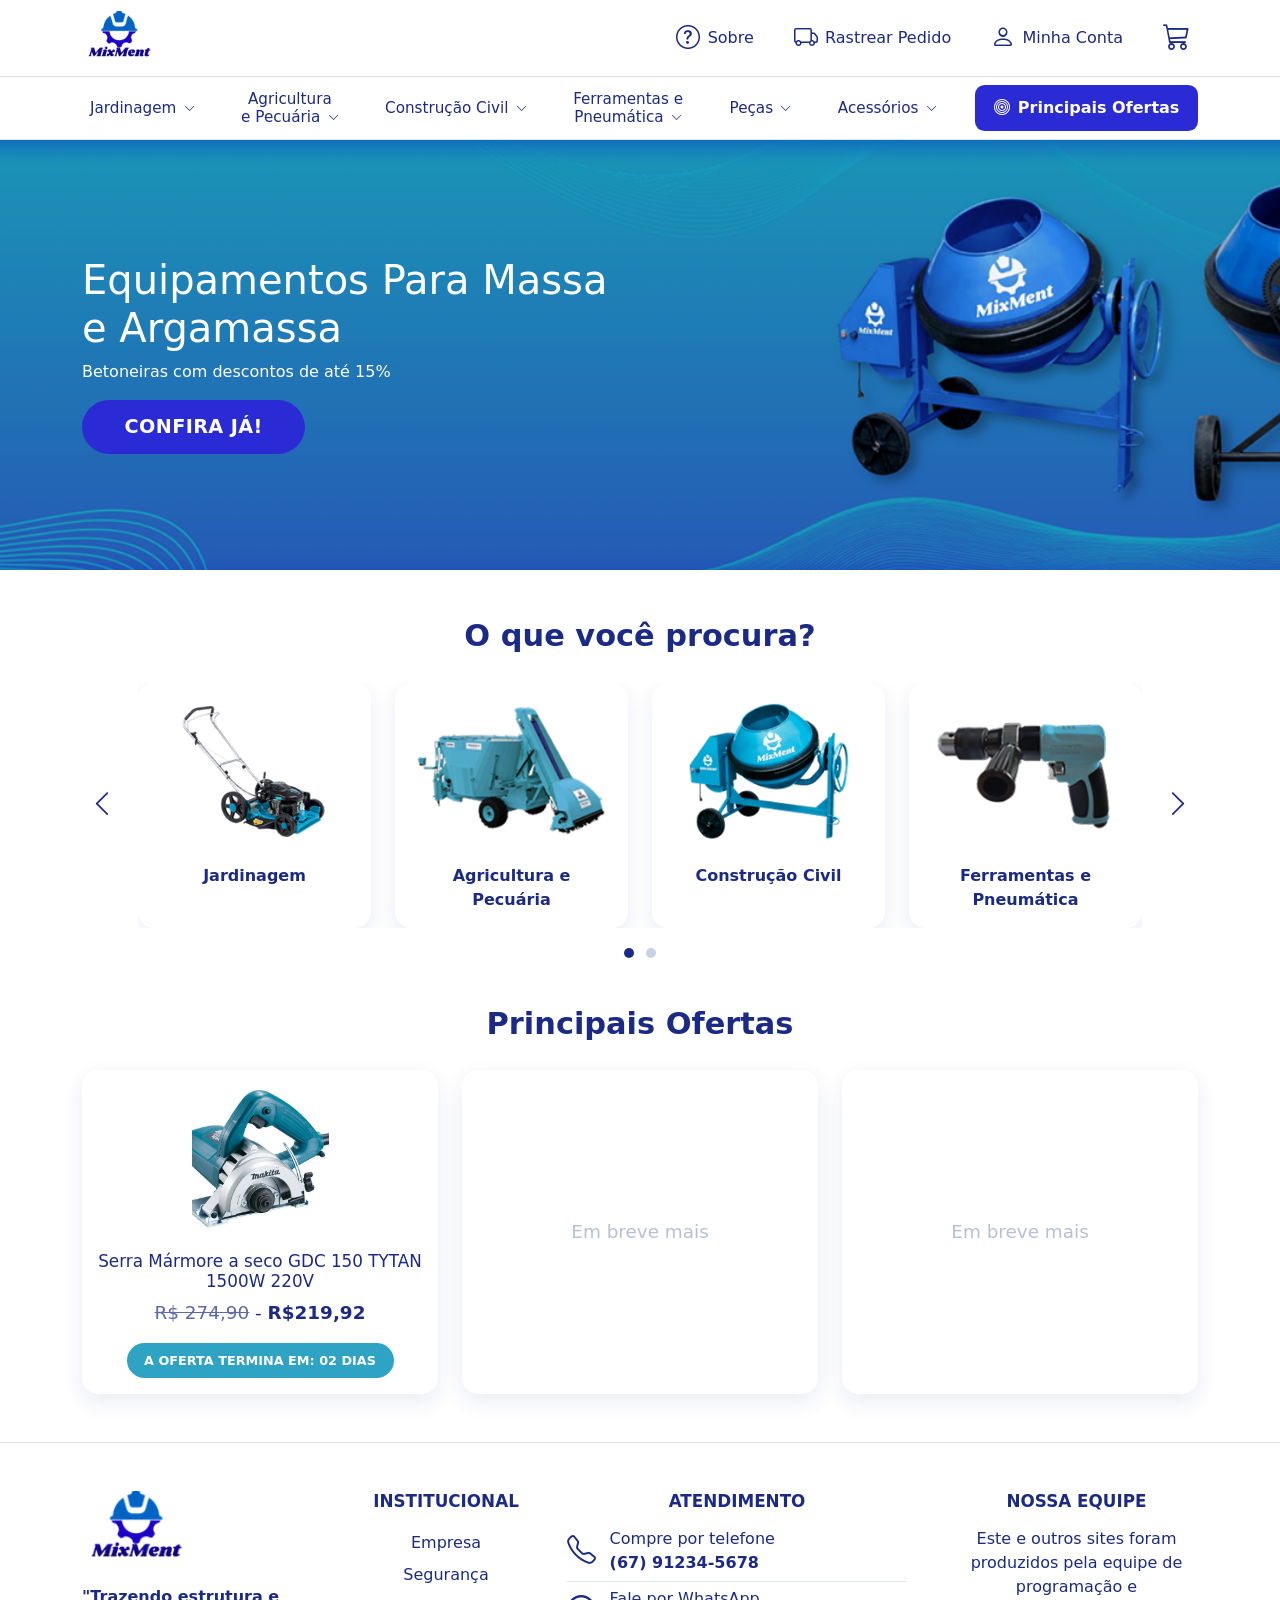
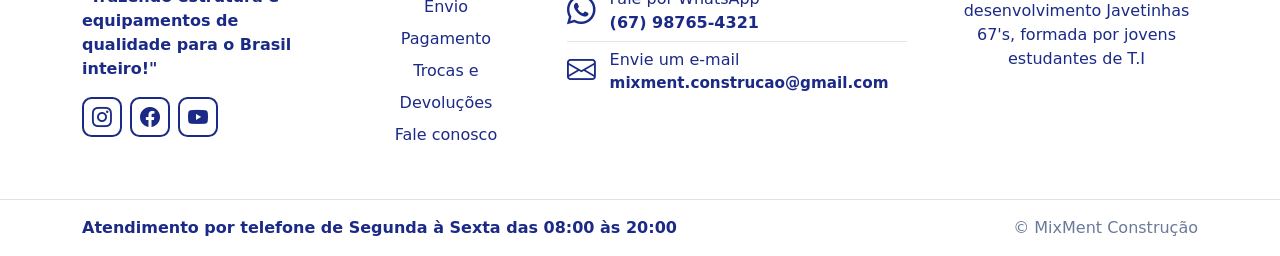
<file: index.html>
<!doctype html>
<html lang="pt-br">

<head>
    <meta charset="utf-8">
    <meta name="viewport" content="width=device-width, initial-scale=1">
    <meta name="description"
        content="MixMent — equipamentos para massa e argamassa: betoneiras, jardinagem, agricultura e ferramentas.">
    <title>MixMent | Equipamentos para Massa e Argamassa</title>

    <link href="https://cdn.jsdelivr.net/npm/bootstrap@5.3.8/dist/css/bootstrap.min.css" rel="stylesheet"
        integrity="sha384-sRIl4kxILFvY47J16cr9ZwB07vP4J8+LH7qKQnuqkuIAvNWLzeN8tE5YBujZqJLB" crossorigin="anonymous">
    <link href="https://cdn.jsdelivr.net/npm/bootstrap-icons@1.13.1/font/bootstrap-icons.min.css" rel="stylesheet">
    <link rel="stylesheet" href="css/style.css">
    <link rel="stylesheet" href="css/index.css">
</head>

<body>
    <div data-componente="navbar"></div>


    <!-- ============================== BANNER ============================== -->

    <section class="mm-hero" id="topo">
        <div class="container">
            <div class="row align-items-center">
                <div class="col-lg-7 text-center text-lg-start">

                    <h1 class="mm-hero-title">
                        Equipamentos Para Massa<br>e Argamassa
                    </h1>

                    <p class="mm-hero-sub">
                        Betoneiras com descontos de até 15%
                    </p>

                    <a class="btn mm-btn-confira" href="#ofertas">
                        CONFIRA JÁ!
                    </a>

                </div>
            </div>
        </div>
    </section>

    <!-- ========================= O QUE VOCÊ PROCURA ========================= -->
    <section class="mm-section">
        <div class="container">
            <h2 class="mm-title text-center">O que você procura?</h2>

            <div class="d-flex align-items-center gap-2 gap-lg-3">
                <button class="mm-arrow d-none d-lg-flex" type="button" data-bs-target="#carrosselCategorias"
                    data-bs-slide="prev" aria-label="Categorias anteriores">
                    <i class="bi bi-chevron-left"></i>
                </button>

                <div class="carousel slide flex-grow-1" id="carrosselCategorias">
                    <div class="carousel-inner">

                        <div class="carousel-item active">
                            <div class="row row-cols-2 row-cols-md-4 g-3 g-lg-4">
                                <div class="col">
                                    <a class="mm-card card h-100 border-0 text-decoration-none"
                                        href="/pages/jardinagem.html">
                                        <img src="assets/images/jardinagem 1.png" class="card-img-top mm-card-img"
                                            alt="Cortador de grama">
                                        <div class="card-body">
                                            <span class="mm-card-title">Jardinagem</span>
                                        </div>
                                    </a>
                                </div>
                                <div class="col">
                                    <a class="mm-card card h-100 border-0 text-decoration-none" href="/pages/agricultura.html">
                                        <img src="assets/images/pecuária 1.png" class="card-img-top mm-card-img"
                                            alt="Máquina agrícola">
                                        <div class="card-body">
                                            <span class="mm-card-title">Agricultura e Pecuária</span>
                                        </div>
                                    </a>
                                </div>
                                <div class="col">
                                    <a class="mm-card card h-100 border-0 text-decoration-none" href="#">
                                        <img src="assets/images/construção civil 1.png" class="card-img-top mm-card-img"
                                            alt="Betoneira">
                                        <div class="card-body">
                                            <span class="mm-card-title">Construção Civil</span>
                                        </div>
                                    </a>
                                </div>
                                <div class="col">
                                    <a class="mm-card card h-100 border-0 text-decoration-none" href="#">
                                        <img src="assets/images/pneumatica 1.png" class="card-img-top mm-card-img"
                                            alt="Ferramenta pneumática">
                                        <div class="card-body">
                                            <span class="mm-card-title">Ferramentas e Pneumática</span>
                                        </div>
                                    </a>
                                </div>
                            </div>
                        </div>
                        <div class="carousel-item">
                            <div class="row row-cols-2 row-cols-md-4 g-3 g-lg-4">
                                <div class="col">
                                    <a class="mm-card card h-100 border-0 text-decoration-none" href="#">
                                        <img src="assets/images/pecas.svg" class="card-img-top mm-card-img" alt="Peças">
                                        <div class="card-body">
                                            <span class="mm-card-title">Peças</span>
                                        </div>
                                    </a>
                                </div>
                                <div class="col">
                                    <a class="mm-card card h-100 border-0 text-decoration-none" href="#">
                                        <img src="assets/images/acessorios.svg" class="card-img-top mm-card-img"
                                            alt="Acessórios">
                                        <div class="card-body">
                                            <span class="mm-card-title">Acessórios</span>
                                        </div>
                                    </a>
                                </div>
                                <div class="col">
                                    <div class="mm-card mm-card-soon card h-100 border-0">
                                        <span>Em breve mais</span>
                                    </div>
                                </div>
                                <div class="col">
                                    <div class="mm-card mm-card-soon card h-100 border-0">
                                        <span>Em breve mais</span>
                                    </div>
                                </div>
                            </div>
                        </div>

                    </div>
                </div>

                <button class="mm-arrow d-none d-lg-flex" type="button" data-bs-target="#carrosselCategorias"
                    data-bs-slide="next" aria-label="Próximas categorias">
                    <i class="bi bi-chevron-right"></i>
                </button>
            </div>

            <div class="carousel-indicators mm-indicators" data-bs-target="#carrosselCategorias">
                <button type="button" data-bs-target="#carrosselCategorias" data-bs-slide-to="0" class="active"
                    aria-current="true" aria-label="Categorias 1"></button>
                <button type="button" data-bs-target="#carrosselCategorias" data-bs-slide-to="1"
                    aria-label="Categorias 2"></button>
            </div>
        </div>
    </section>
    <!-- ========================= PRINCIPAIS OFERTAS ========================= -->
    <section class="mm-section pt-0" id="ofertas">
        <div class="container">
            <h2 class="mm-title text-center">Principais Ofertas</h2>

            <div class="row row-cols-1 row-cols-md-3 g-3 g-lg-4">
                <div class="col">
                    <article class="mm-card card h-100 border-0">
                        <img src="assets/images/makita serra.jpg" class="card-img-top mm-card-img"
                            alt="Serra mármore a seco">
                        <div class="card-body d-flex flex-column text-center">
                            <h3 class="mm-produto">Serra Mármore a seco GDC 150 TYTAN 1500W 220V</h3>
                            <p class="mm-preco mb-3"><s>R$ 274,90</s> - <strong>R$219,92</strong></p>
                            <span class="mm-badge-oferta mt-auto">A OFERTA TERMINA EM: 02 DIAS</span>
                        </div>
                    </article>
                </div>
                <div class="col">
                    <div class="mm-card mm-card-soon card h-100 border-0">
                        <span>Em breve mais</span>
                    </div>
                </div>
                <div class="col">
                    <div class="mm-card mm-card-soon card h-100 border-0">
                        <span>Em breve mais</span>
                    </div>
                </div>
            </div>
        </div>
    </section>


    <div data-componente="rodape"></div>

    <script src="https://cdn.jsdelivr.net/npm/bootstrap@5.3.8/dist/js/bootstrap.bundle.min.js"
        integrity="sha384-FKyoEForCGlyvwx9Hj09JcYn3nv7wiPVlz7YYwJrWVcXK/BmnVDxM+D2scQbITxI"
        crossorigin="anonymous"></script>
    <script src="./js/componentes.js" defer></script>
</body>

</html>
</file>
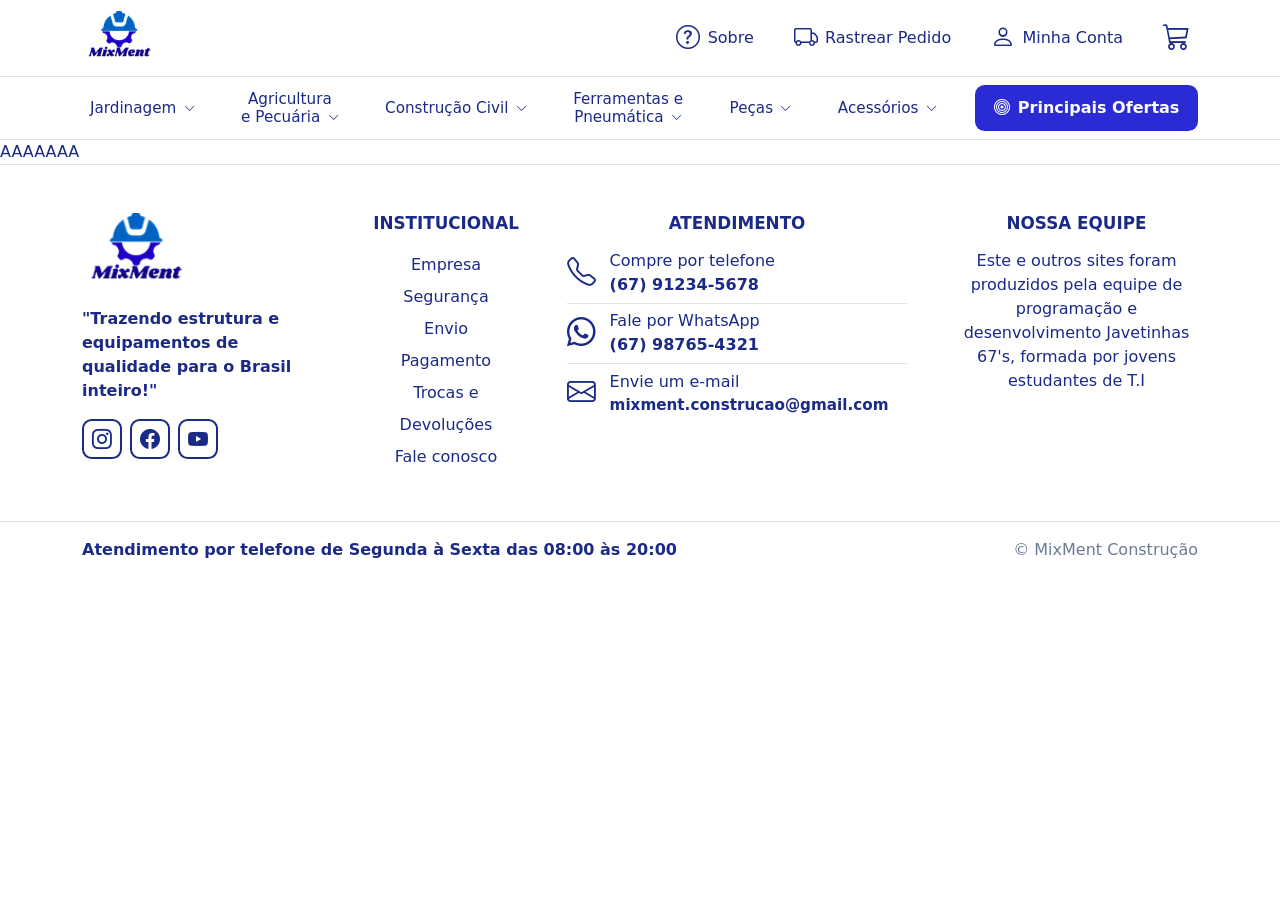
<file: jardinagem.html>
<!doctype html>
<html lang="pt-br">

<head>
    <meta charset="utf-8">
    <meta name="viewport" content="width=device-width, initial-scale=1">
    <meta name="description"
        content="MixMent — equipamentos para massa e argamassa: betoneiras, jardinagem, agricultura e ferramentas.">
    <title>MixMent | Equipamentos para Massa e Argamassa</title>

    <link href="https://cdn.jsdelivr.net/npm/bootstrap@5.3.8/dist/css/bootstrap.min.css" rel="stylesheet"
        integrity="sha384-sRIl4kxILFvY47J16cr9ZwB07vP4J8+LH7qKQnuqkuIAvNWLzeN8tE5YBujZqJLB" crossorigin="anonymous">
    <link href="https://cdn.jsdelivr.net/npm/bootstrap-icons@1.13.1/font/bootstrap-icons.min.css" rel="stylesheet">
    <link rel="stylesheet" href="css/style.css">
</head>

<body>
    <div data-componente="navbar"></div>


    AAAAAAA





    <div data-componente="rodape"></div>

    <script src="https://cdn.jsdelivr.net/npm/bootstrap@5.3.8/dist/js/bootstrap.bundle.min.js"
        integrity="sha384-FKyoEForCGlyvwx9Hj09JcYn3nv7wiPVlz7YYwJrWVcXK/BmnVDxM+D2scQbITxI"
        crossorigin="anonymous"></script>
    <script src="js/componentes.js"></script>

</body>

</html>
</file>
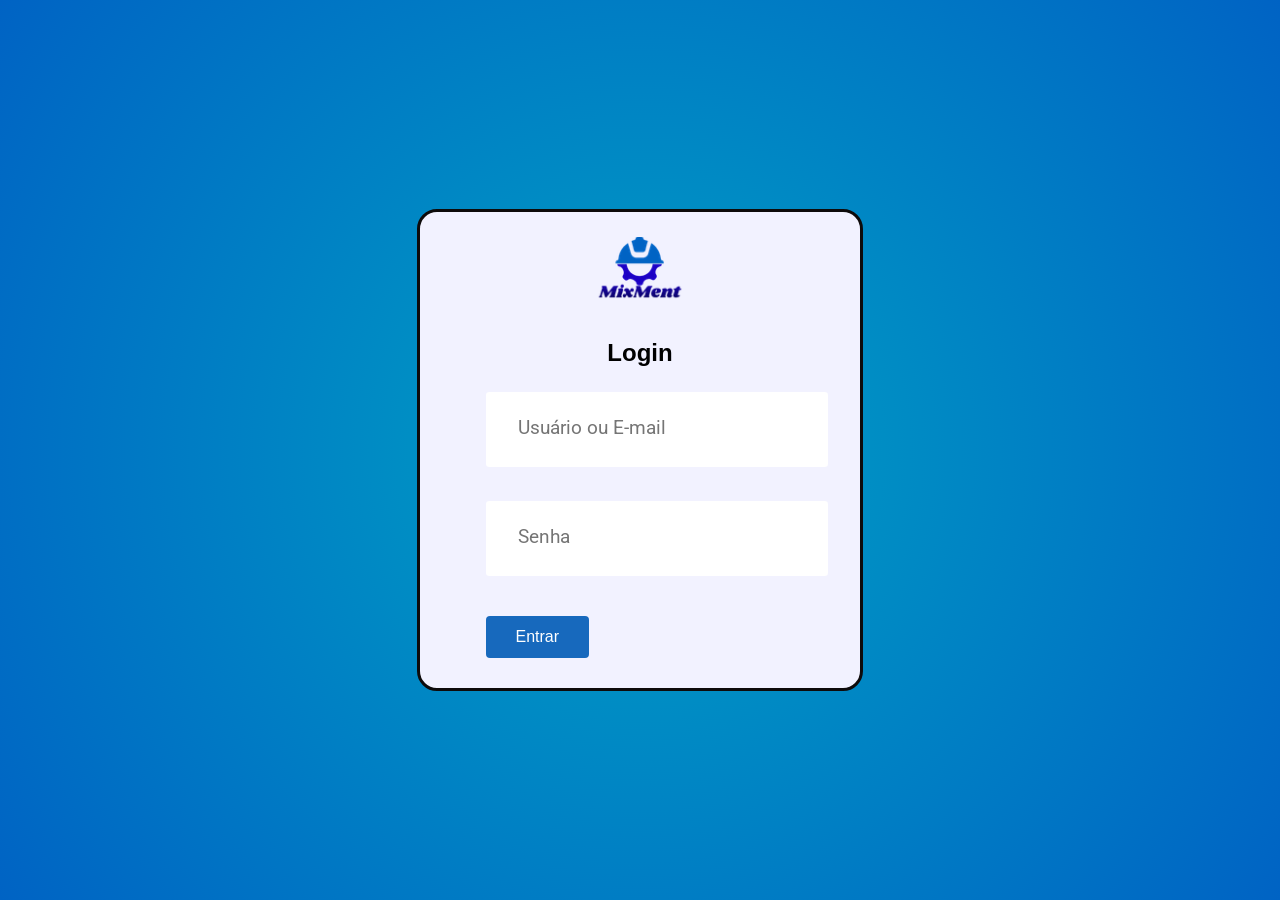
<file: login.html>
<!DOCTYPE html>
<html lang="pt-BR">

<head>
    <meta charset="UTF-8">
    <meta name="viewport" content="width=device-width, initial-scale=1.0">
    <title>MixMent - Login</title>

    <link href="https://fonts.googleapis.com/css?family=Roboto" rel="stylesheet">
    <link rel="stylesheet" href="../css/login.css">
</head>

<body>

    <main class="painel">

        <img src="../assets/icons/logo.png" alt="Logo MixMent" class="logo">

        <h2>Login</h2>

        <form>
            <div class="form__group">

                <input
                    type="text"
                    class="form__input"
                    id="name"
                    placeholder="Usuário ou E-mail"
                    required
                />
                <label for="name" class="form__label">Usuário ou E-mail</label>

                <input
                    type="password"
                    class="form__input"
                    id="password"
                    placeholder="Senha"
                    required
                />
                <label for="password" class="form__label">Senha</label>

            </div>

            <button type="submit" class="botao-login">Entrar</button>
        </form>

    </main>

</body>
</html>
</file>
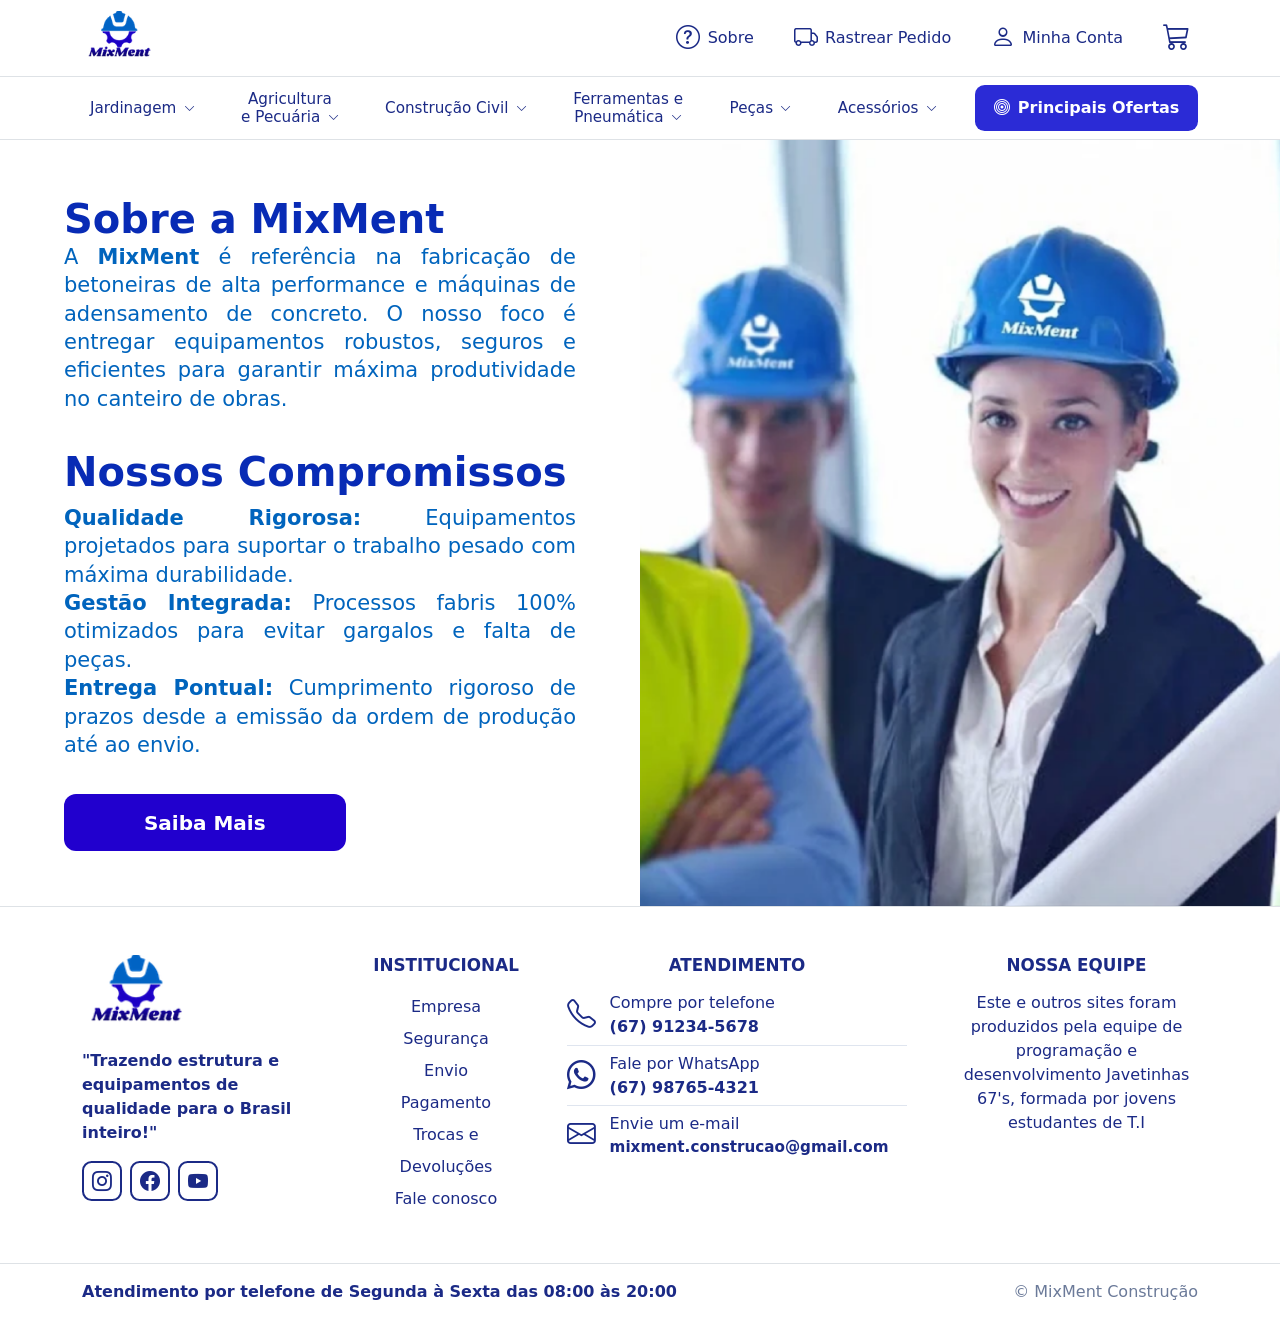
<file: sobre.html>
<!DOCTYPE html>
<html lang="pt-BR">

<head>
    <meta charset="UTF-8">
    <meta name="viewport" content="width=device-width, initial-scale=1.0">

    <title>Sobre Nós | MixMent</title>

    <link href="https://cdn.jsdelivr.net/npm/bootstrap@5.3.8/dist/css/bootstrap.min.css" rel="stylesheet"
        integrity="sha384-sRIl4kxILFvY47J16cr9ZwB07vP4J8+LH7qKQnuqkuIAvNWLzeN8tE5YBujZqJLB" crossorigin="anonymous">
    <link href="https://cdn.jsdelivr.net/npm/bootstrap-icons@1.13.1/font/bootstrap-icons.min.css" rel="stylesheet">
    <link rel="stylesheet" href="css/style.css">
    <link rel="stylesheet" href="css/sobre.css">
</head>

<body>

    <div data-componente="navbar"></div>

    <main class="mm-about">
        <section class="mm-about-content">

            <div class="mm-about-text">

                <h1>Sobre a MixMent</h1>

                <p>
                    A <strong>MixMent</strong> é referência na fabricação de
                    betoneiras de alta performance e máquinas de adensamento
                    de concreto. O nosso foco é entregar equipamentos robustos,
                    seguros e eficientes para garantir máxima produtividade
                    no canteiro de obras.
                </p>

                <h2>Nossos Compromissos</h2>

                <p>
                    <strong>Qualidade Rigorosa:</strong>
                    Equipamentos projetados para suportar o trabalho pesado
                    com máxima durabilidade.
                </p>

                <p>
                    <strong>Gestão Integrada:</strong>
                    Processos fabris 100% otimizados para evitar gargalos
                    e falta de peças.
                </p>

                <p>
                    <strong>Entrega Pontual:</strong>
                    Cumprimento rigoroso de prazos desde a emissão da
                    ordem de produção até ao envio.
                </p>

                <a href="index.html" class="mm-about-button">Saiba Mais</a>

            </div>

            <div class="mm-about-image">
                <img src="assets/images/equipe.png" alt="Equipe da MixMent utilizando equipamentos de segurança">
            </div>

        </section>
    </main>

    <div data-componente="rodape"></div>

    <script src="js/componentes.js"></script>
    <script src="https://cdn.jsdelivr.net/npm/bootstrap@5.3.3/dist/js/bootstrap.bundle.min.js"></script>

</body>

</html>
</file>
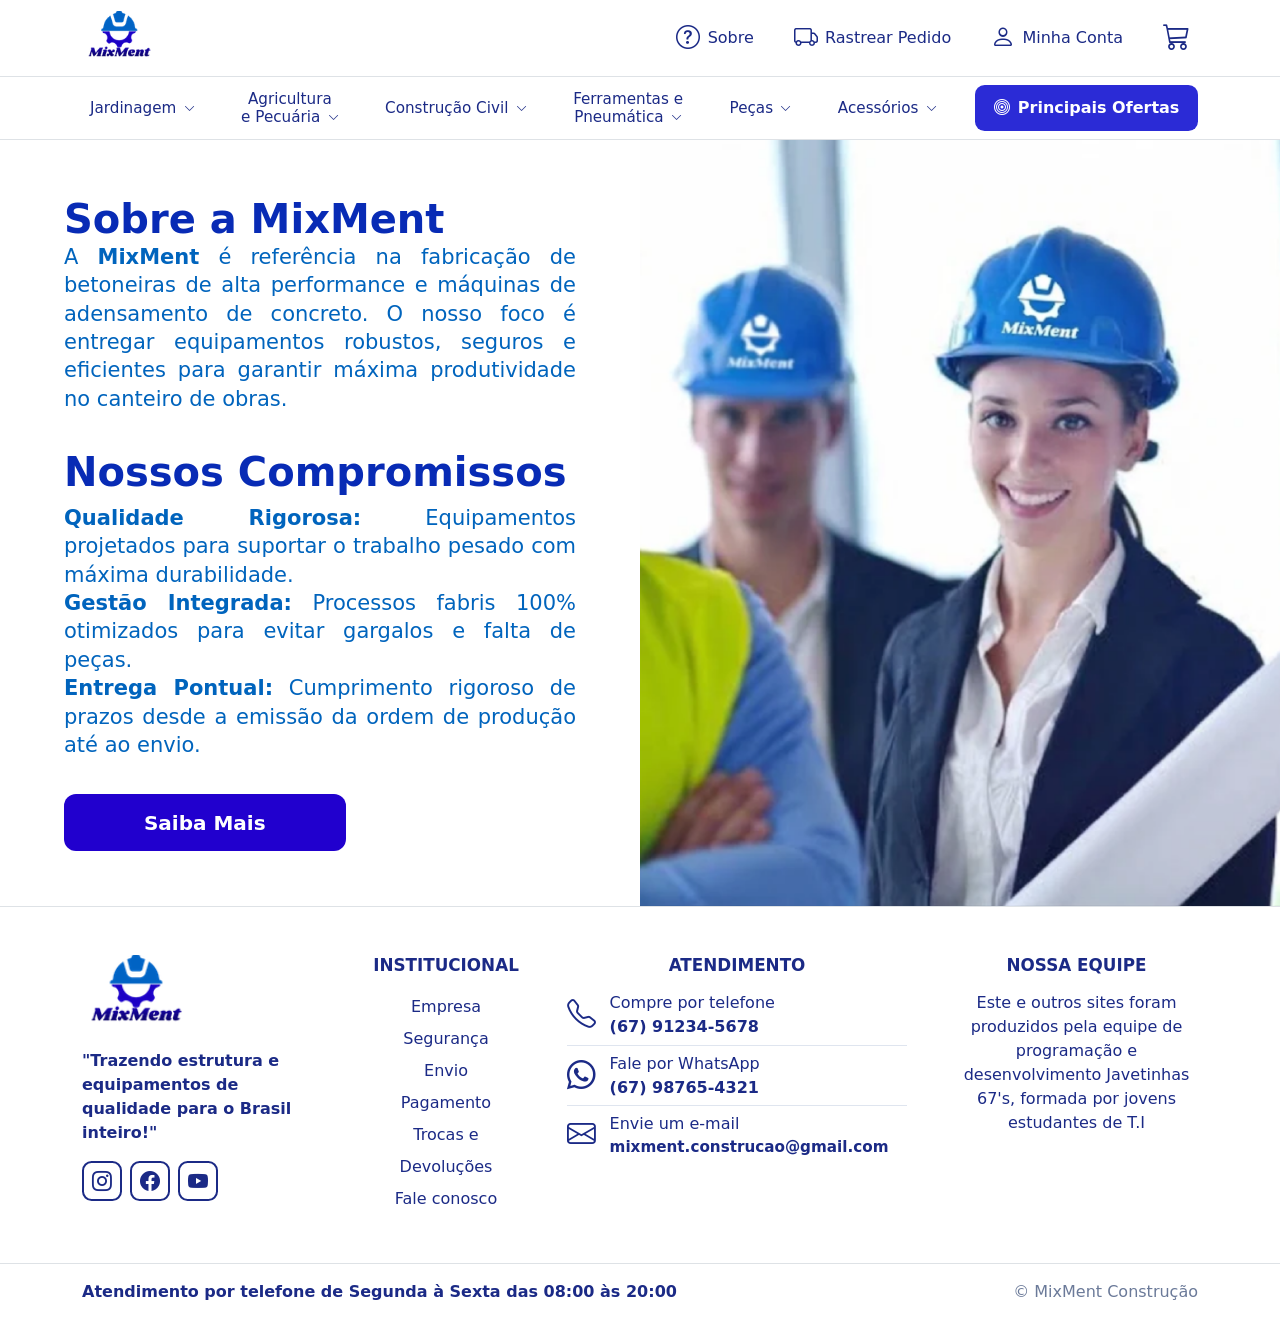
<file: pages/sobre.html>
<!DOCTYPE html>
<html lang="pt-BR">

<head>
    <meta charset="UTF-8">
    <meta name="viewport" content="width=device-width, initial-scale=1.0">

    <title>Sobre Nós | MixMent</title>

    <link href="https://cdn.jsdelivr.net/npm/bootstrap@5.3.8/dist/css/bootstrap.min.css" rel="stylesheet"
        integrity="sha384-sRIl4kxILFvY47J16cr9ZwB07vP4J8+LH7qKQnuqkuIAvNWLzeN8tE5YBujZqJLB" crossorigin="anonymous">
    <link href="https://cdn.jsdelivr.net/npm/bootstrap-icons@1.13.1/font/bootstrap-icons.min.css" rel="stylesheet">
    <link rel="stylesheet" href="../css/style.css">
    <link rel="stylesheet" href="../css/sobre.css">
</head>

<body>

    <div data-componente="navbar"></div>

    <main class="mm-about">
        <section class="mm-about-content">

            <div class="mm-about-text">

                <h1>Sobre a MixMent</h1>

                <p>
                    A <strong>MixMent</strong> é referência na fabricação de
                    betoneiras de alta performance e máquinas de adensamento
                    de concreto. O nosso foco é entregar equipamentos robustos,
                    seguros e eficientes para garantir máxima produtividade
                    no canteiro de obras.
                </p>

                <h2>Nossos Compromissos</h2>

                <p>
                    <strong>Qualidade Rigorosa:</strong>
                    Equipamentos projetados para suportar o trabalho pesado
                    com máxima durabilidade.
                </p>

                <p>
                    <strong>Gestão Integrada:</strong>
                    Processos fabris 100% otimizados para evitar gargalos
                    e falta de peças.
                </p>

                <p>
                    <strong>Entrega Pontual:</strong>
                    Cumprimento rigoroso de prazos desde a emissão da
                    ordem de produção até ao envio.
                </p>

                <a href="../index.html" class="mm-about-button">Saiba Mais</a>

            </div>

            <div class="mm-about-image">
                <img src="../assets/images/equipe.png" alt="Equipe da MixMent utilizando equipamentos de segurança">
            </div>

        </section>
    </main>

    <div data-componente="rodape"></div>

    <script src="../js/componentes.js" defer></script>
    <script src="https://cdn.jsdelivr.net/npm/bootstrap@5.3.3/dist/js/bootstrap.bundle.min.js"></script>

</body>

</html>
</file>
<file: css/index.css>
/* ==========================================================================
   MixMent — estilos exclusivos da página inicial (index.html)
   Carregue este arquivo somente no index.html, depois de style.css.
   ========================================================================== */

/* ============================== BANNER ============================== */

.mm-hero {
  background-image: url("../assets/images/banner2%201.png");
  background-size: cover;
  background-position: center;
  background-repeat: no-repeat;

  min-height: 430px;
  display: flex;
  align-items: center;
  padding: 30px 0;
}

.mm-hero-title {
  color: #fff;
}

.mm-hero-sub {
  color: #fff;
}

.mm-btn-confira {
  background: var(--mm-blue-btn);
  border-radius: 100px;
  color: #fff;
  font-size: clamp(1rem, 1.5vw, 1.35rem);
  font-weight: 700;
  letter-spacing: 0.02em;
  padding: 0.7rem 2.6rem;
}

.mm-btn-confira:hover {
  background: #1d1db4;
  color: #fff;
}

.mm-hero-img {
  max-width: 270px;
  width: 42%;
  filter: drop-shadow(0 14px 22px rgba(0, 0, 0, 0.28));
}

.mm-hero-img-sm {
  max-width: 180px;
}

.mm-hero-note {
  color: rgba(255, 255, 255, 0.75);
  font-size: 0.8rem;
  margin: 1rem 0 0;
  text-align: right;
}

/* ======================= SEÇÕES, CARDS E CARROSSEL ======================= */
.mm-section {
  padding: 3rem 0;
}

.mm-title {
  color: var(--mm-navy);
  font-size: clamp(1.35rem, 2.4vw, 1.9rem);
  font-weight: 700;
  margin-bottom: 1.75rem;
}

.mm-card {
  border-radius: var(--mm-radius);
  box-shadow: 0 8px 22px rgba(27, 42, 134, 0.09);
  overflow: hidden;
  transition:
    transform 0.18s ease,
    box-shadow 0.18s ease;
}

.mm-card:hover {
  transform: translateY(-4px);
  box-shadow: 0 14px 28px rgba(27, 42, 134, 0.16);
}

.mm-card-img {
  height: 165px;
  object-fit: contain;
  padding: 1.25rem 1.25rem 0.5rem;
}

.mm-card-title {
  display: block;
  color: var(--mm-navy);
  font-weight: 600;
  text-align: center;
}

/* cards "Em breve mais" */
.mm-card-soon {
  display: flex;
  align-items: center;
  justify-content: center;
  min-height: 255px;
  color: #b7c0d3;
  font-size: 1.15rem;
}

/* setas do carrossel (ficam fora dos cards, como no layout) */
.mm-arrow {
  align-items: center;
  justify-content: center;
  flex: 0 0 auto;
  width: 2.5rem;
  height: 2.5rem;
  border: 0;
  background: transparent;
  color: var(--mm-navy);
  font-size: 1.75rem;
  line-height: 1;
}

.mm-arrow:hover {
  color: var(--mm-blue-btn);
}

/* indicadores do carrossel viram bolinhas */
.mm-indicators {
  position: static;
  justify-content: center;
  margin: 1.25rem 0 0;
}

.mm-indicators [data-bs-target] {
  width: 10px;
  height: 10px;
  margin: 0 6px;
  border: 0;
  border-radius: 50%;
  background-color: #c9d2e4;
  opacity: 1;
  text-indent: 0;
}

.mm-indicators .active {
  background-color: var(--mm-navy);
}

/* card de produto */
.mm-produto {
  color: var(--mm-navy);
  font-size: 1.05rem;
  font-weight: 500;
}

.mm-preco {
  color: var(--mm-navy);
  font-size: 1.15rem;
}

.mm-preco s {
  opacity: 0.7;
}

.mm-badge-oferta {
  align-self: center;
  background: var(--mm-teal);
  border-radius: 100px;
  color: #fff;
  font-size: 0.8rem;
  font-weight: 600;
  padding: 0.5rem 1.1rem;
}

/* ============================ RESPONSIVO ============================ */
/* Ajustes exclusivos da página inicial */
@media (max-width: 991.98px) {
  .mm-hero-note {
    text-align: center;
  }
}

@media (max-width: 575.98px) {
  .mm-card-img {
    height: 130px;
    padding: 0.75rem 0.75rem 0.25rem;
  }

  .mm-card-soon {
    min-height: 200px;
  }
}
</file>
<file: css/login.css>
body {
  font-family: Arial, sans-serif;
  background: radial-gradient(circle, #00a0c4, #0063c4);
  margin: 0;
  padding: 0;
  min-height: 100vh;
  display: flex;
  justify-content: center;
  align-items: center;
}

.painel {
  display: flex;
  flex-direction: column;
  align-items: center;
  width: 100%;
  max-width: 400px;
  padding: 25px 20px 30px;
  border: 3px solid #0e0b0b;
  background-color: #f2f2ff;
  border-radius: 20px;
}

.logo {
  width: 100px;
  margin-bottom: 10px;
}

.painel h2 {
  margin-bottom: 25px;
}

.form__group {
  width: 100%;
}

.form__label {
  font-family: "Roboto", sans-serif;
  font-size: 1.2rem;
  margin-left: 2rem;
  margin-top: 0.7rem;
  display: block;
  transition: all 0.3s;
  transform: translateY(0rem);
}

.form__input {
  font-family: "Roboto", sans-serif;
  color: #333;
  font-size: 1.2rem;
  margin: 0 auto;
  padding: 1.5rem 2rem;
  border-radius: 0.2rem;
  background-color: rgb(255, 255, 255);
  border: none;
  width: 90%;
  display: block;
  border-bottom: 0.3rem solid transparent;
  transition: all 0.3s;
}

.form__input:focus {
  outline: none;
  border-bottom: 0.3rem solid #141a20;
}

.form__input:placeholder-shown + .form__label {
  opacity: 0;
  visibility: hidden;
  transform: translateY(-4rem);
}
.form__input:placeholder-shown + .form__label {
  transition-delay: 0s;
}

.form__input:not(:placeholder-shown) + .form__label {
  transition-delay: 0.02s;
}

.botao-login {
  font-size: 1rem;
  padding: 12px 30px;
  margin-top: 5px;
  background-color: #1769bd;
  color: white;
  border: none;
  border-radius: 4px;
  cursor: pointer;
}

.botao-login:hover {
  background-color: #10569e;
}

@media (max-width: 480px) {
  .painel {
    width: 85%;
  }
}
</file>
<file: css/sobre.css>
.mm-about {
  width: 100%;
}

.mm-about-content {
  display: grid;
  grid-template-columns: 1fr 1fr;
  min-height: 650px;
  width: 100%;
}

.mm-about-text {
  padding: 55px 10%;
  display: flex;
  flex-direction: column;
  justify-content: center;
  color: #0064bd;
}

.mm-about-text h1 {
  color: #082bb5;
  font-size: 40px;
  font-weight: 700;
  margin-bottom: 0;
}

.mm-about-text h2 {
  color: #082bb5;
  font-size: 40px;
  font-weight: 700;
  margin-top: 35px;
  margin-bottom: 8px;
}

.mm-about-text p {
  font-size: 21px;
  line-height: 1.35;
  text-align: justify;
  margin-bottom: 0;
}

.mm-about-text strong {
  font-weight: 700;
}

.mm-about-button {
  display: flex;
  justify-content: center;
  align-items: center;
  width: 55%;
  min-height: 57px;
  margin-top: 35px;
  background-color: #2100ce;
  color: white;
  font-size: 20px;
  font-weight: 700;
  text-decoration: none;
  border-radius: 12px;
  transition: 0.2s;
}

.mm-about-button:hover {
  background-color: #16009c;
  color: white;
}

.mm-about-image {
  width: 100%;
  min-height: 650px;
  max-height: 800px;
  overflow: hidden;
}

.mm-about-image img {
  width: 100%;
  height: 100%;
  min-height: 650px;
  object-fit: cover;
  object-position: center;
  display: block;
}

@media (max-width: 992px) {
  .mm-about-content {
    grid-template-columns: 1fr;
  }

  .mm-about-text {
    padding: 45px 7%;
  }

  .mm-about-image {
    min-height: 400px;
  }

  .mm-about-image img {
    min-height: 400px;
    max-height: 500px;
  }

  .mm-about-button {
    width: 100%;
  }
}

@media (max-width: 576px) {
  .mm-about-text h1,
  .mm-about-text h2 {
    font-size: 30px;
  }

  .mm-about-text p {
    font-size: 17px;
  }

  .mm-about-image,
  .mm-about-image img {
    min-height: 300px;
  }
}
</file>
<file: css/style.css>
/* ==========================================================================
   MixMent — estilos próprios (Bootstrap 5.3)
   As cores da marca ficam nas variáveis abaixo: troque aqui para mudar o site.
   ========================================================================== */
:root {
  --mm-navy: #1b2a86;
  /* títulos e textos */
  --mm-blue: #14307e;
  /* ícones e links */
  --mm-blue-btn: #2b2bd6;
  /* botões Principais Ofertas / Confira já */
  --mm-sky-1: #1e5fb0;
  /* gradiente do banner */
  --mm-sky-2: #42a6e2;
  --mm-teal: #2fa3c4;
  /* selo da oferta */
  --mm-muted: #6b7a99;
  --mm-radius: 1rem;
}

body {
  color: var(--mm-navy);
}

/* ============================== TOPO ============================== */
.mm-topbar {
  padding-block: 0.6rem;
}

.mm-topbar .navbar,
.mm-catbar .navbar {
  padding: 0;
}

.mm-logo {
  height: 54px;
  width: auto;
}

/* busca em "pílula" com o ícone dentro do campo */
.mm-search {
  position: relative;
  flex: 1 1 14rem;
  min-width: 0;
  max-width: 430px;
  margin-left: 1rem;
}

.mm-search .form-control {
  min-width: 0;
  border-radius: 100px;
  border: 1px solid #d7dee9;
  box-shadow: 0 2px 6px rgba(20, 48, 126, 0.08);
  padding: 0.55rem 3rem 0.55rem 1.1rem;
}

.mm-search .form-control:focus {
  border-color: var(--mm-sky-2);
  box-shadow: 0 0 0 0.25rem rgba(43, 43, 214, 0.15);
}

.mm-search-btn {
  position: absolute;
  top: 50%;
  right: 0.35rem;
  transform: translateY(-50%);
  width: 2.4rem;
  height: 2.4rem;
  display: grid;
  place-items: center;
  border: 0;
  background: transparent;
  color: var(--mm-navy);
  font-size: 1.15rem;
}

.mm-search-btn:hover {
  color: var(--mm-blue-btn);
}

/* ações do topo ficam sempre no canto direito */
.mm-topbar .navbar-collapse {
  flex-grow: 0;
  margin-left: auto;
}

.mm-action {
  display: flex;
  align-items: center;
  gap: 0.45rem;
  color: var(--mm-navy);
  font-weight: 500;
}

.mm-action i {
  font-size: 1.5rem;
}

.mm-action:hover,
.mm-cart:hover {
  color: var(--mm-blue-btn);
}

.mm-cart {
  color: var(--mm-navy);
}

.mm-cart i {
  font-size: 1.7rem;
}

/* ======================== BARRA DE CATEGORIAS ======================== */
.mm-catbar .navbar-collapse {
  flex-grow: 1;
}

.mm-cat {
  color: var(--mm-navy);
  font-weight: 500;
  font-size: 0.95rem;
  line-height: 1.2;
  text-align: center;
  padding-block: 0.8rem;
}

.mm-cat i {
  font-size: 0.7rem;
  margin-left: 0.15rem;
}

.mm-cat:hover {
  color: var(--mm-blue-btn);
}

.mm-btn-ofertas {
  display: inline-flex;
  align-items: center;
  gap: 0.5rem;
  background: var(--mm-blue-btn);
  border-radius: 0.6rem;
  color: #fff;
  font-weight: 600;
  padding: 0.6rem 1.1rem;
  white-space: nowrap;
}

.mm-btn-ofertas:hover {
  background: #1d1db4;
  color: #fff;
}

/* ============================== RODAPÉ ============================== */
.mm-footer {
  background: #fff;
}

.mm-footer-logo {
  height: 78px;
  width: auto;
}

.mm-footer-slogan {
  color: var(--mm-navy);
  font-weight: 600;
  max-width: 20rem;
  margin: 0 auto 1rem;
}

.mm-social {
  display: inline-flex;
  align-items: center;
  justify-content: center;
  width: 2.5rem;
  height: 2.5rem;
  border: 2px solid var(--mm-navy);
  border-radius: 0.6rem;
  color: var(--mm-navy);
  font-size: 1.25rem;
}

.mm-social:hover {
  background: var(--mm-navy);
  color: #fff;
}

.mm-footer-title {
  color: var(--mm-navy);
  font-size: 1.05rem;
  font-weight: 700;
  margin-bottom: 1rem;
  text-transform: uppercase;
}

.mm-footer-links a {
  color: var(--mm-navy);
  line-height: 2;
  text-decoration: none;
}

.mm-footer-links a:hover {
  text-decoration: underline;
}

.mm-contato-item {
  display: flex;
  align-items: center;
  gap: 0.85rem;
  text-align: left;
}

.mm-contato-item i {
  color: var(--mm-navy);
  font-size: 1.8rem;
}

.mm-contato-item span,
.mm-contato-item strong {
  display: block;
  color: var(--mm-navy);
}

.mm-contato hr {
  border-color: #dfe5ef;
  margin: 0.35rem 0;
  opacity: 1;
}

.mm-email {
  font-size: 0.95rem;
  overflow-wrap: anywhere;
}

.mm-footer-text {
  color: var(--mm-navy);
}

.mm-horario {
  color: var(--mm-navy);
}

.mm-copy {
  color: var(--mm-muted);
}

.mm-catbar .navbar-collapse {
  width: 100%;
}

.mm-catbar .navbar-nav {
  width: 100%;
  display: flex;
  justify-content: space-between;
  align-items: center;
}

/* ============================ RESPONSIVO ============================ */
/* Ajustes da navbar e do rodapé */
@media (max-width: 991.98px) {
  .mm-search {
    flex: 1 1 6rem;
    margin-left: 0.5rem;
  }

  .mm-search .form-control {
    padding-right: 2.4rem;
  }

  .mm-action,
  .mm-cart {
    padding-block: 0.5rem;
  }

  .mm-catbar .navbar-nav {
    align-items: flex-start;
    padding-block: 0.25rem;
  }

  .mm-cat {
    text-align: left;
  }

  .mm-btn-ofertas {
    margin-block: 0.5rem;
  }
}

@media (min-width: 992px) {
  .mm-footer-slogan {
    margin-left: 0;
  }
}

@media (max-width: 575.98px) {
  .mm-logo {
    height: 42px;
  }

  .mm-search .form-control {
    font-size: 0.9rem;
    padding-left: 0.8rem;
  }

  .mm-search-btn {
    width: 2rem;
    font-size: 1rem;
  }
}
</file>
